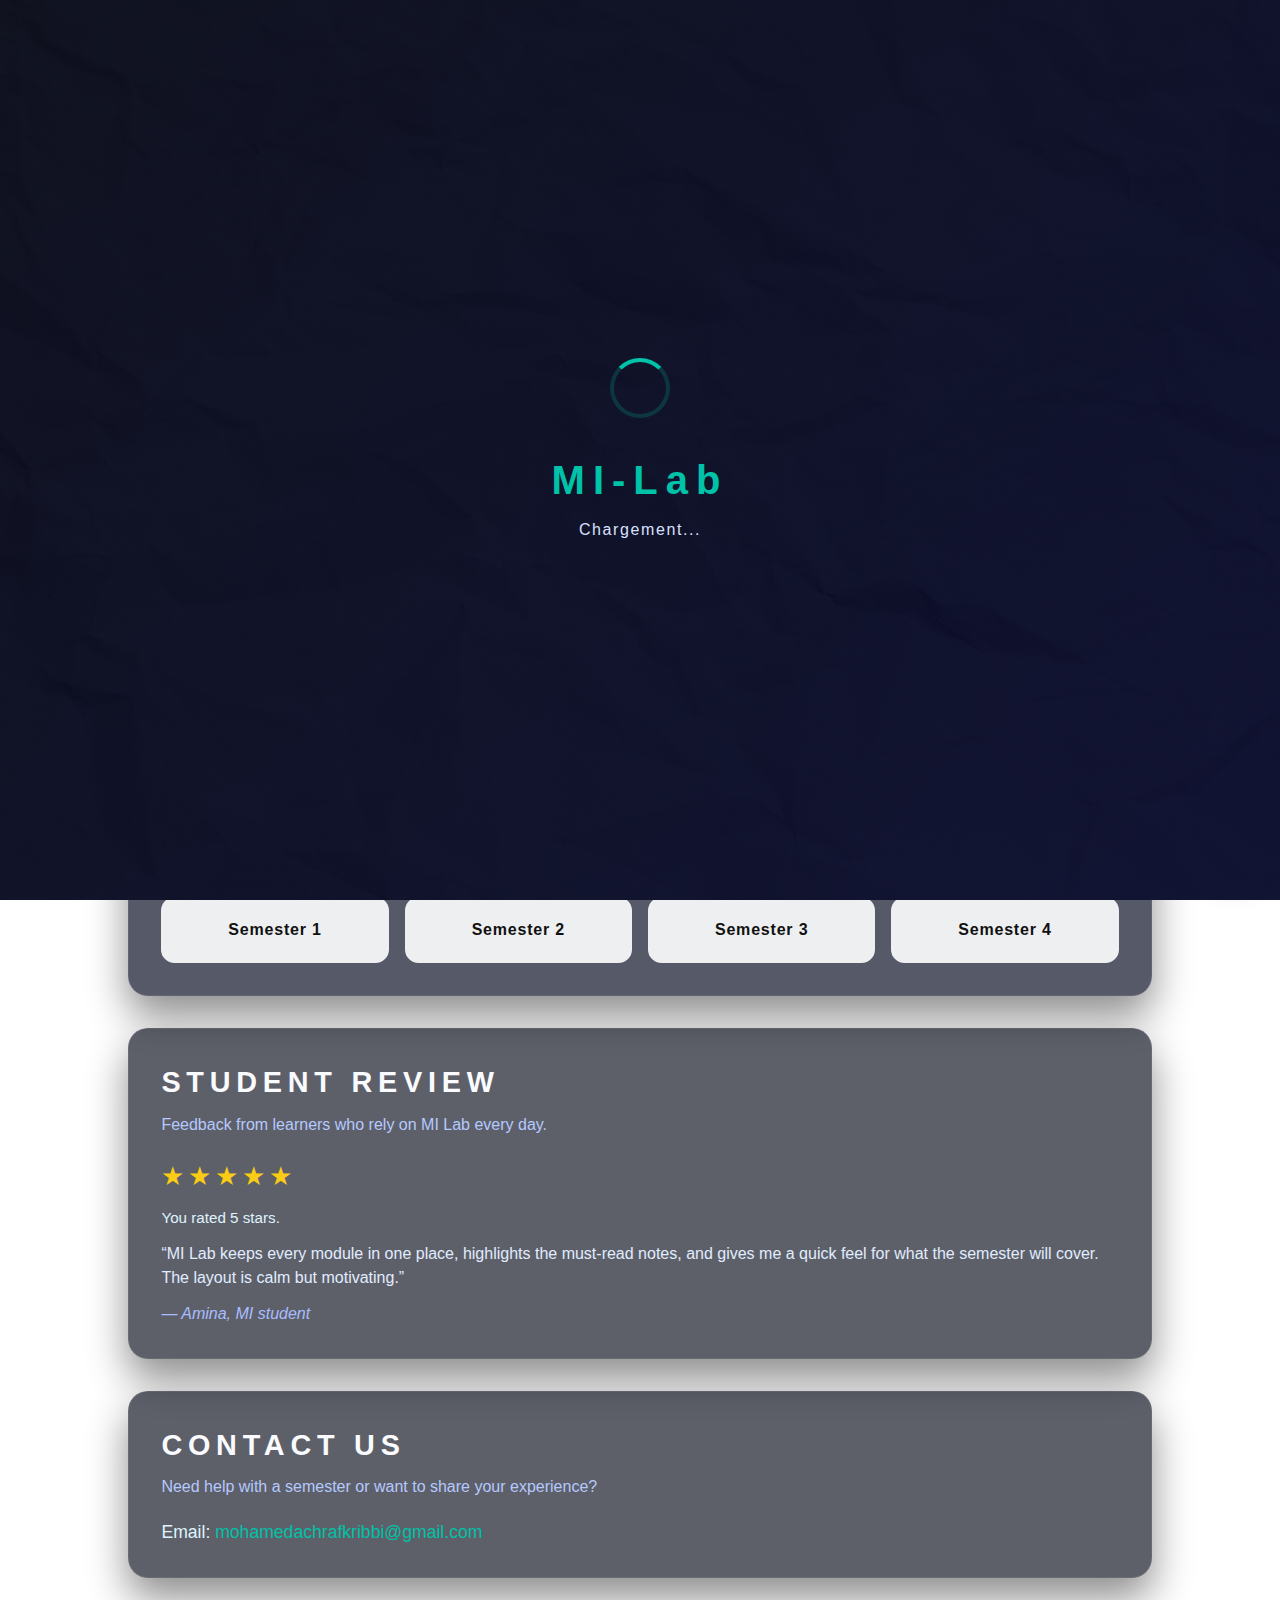
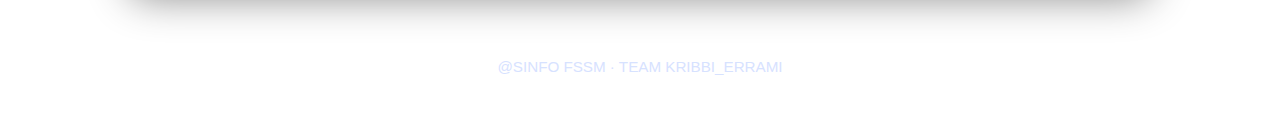
<file: index.html>
<!DOCTYPE html>
<html >
<head>
  <meta charset="UTF-8">
  <meta name="viewport" content="width=device-width, initial-scale=1.0">
  <title>MI-lab</title>
  
  <link rel="stylesheet" href="style.css">
  <script src="script.js"></script>
</head>
<body id="top">
  <div id="loading-screen" class="loading-screen">
    <div class="loading-content">
      <div class="loading-spinner"></div>
      <h2>MI-Lab</h2>
      <p>Chargement...</p>
    </div>
  </div>

  <header class="hero">
    <div class="hero-content">
      <p class="hero-eyebrow">Accueil</p>
      <h1>Bienvenue sur MI-Lab</h1>
      <p class="hero-subtitle">
        Explore les ressources et les semestres de MI Informatique et MI Maths depuis une seule page.
      </p>
      <div class="hero-actions">
        <a class="btn" href="#informatique">Découvrir MI Info</a>
        <a class="btn" href="#maths">Explorer MI Maths</a>
        <a class="btn" href="#contact">Contactez-nous</a>
      </div>
    </div>
  </header>

  <main>
    <section id="informatique" class="study-block">
      <div class="section-header">
        <h5>MI-informatique</h5>
        <p>Parcours des quatre semestres dédiés à l'informatique.</p>
      </div>
      <div class="semester-grid">
        <a class="semester-card" href="S1INF.html">Semester 1</a>
        <a class="semester-card" href="S2INF.html">Semester 2</a>
        <a class="semester-card" href="S3INF.html">Semester 3</a>
        <a class="semester-card" href="S4INF.html">Semester 4</a>
      </div>
    </section>

    <div class="quotes-container">
      <blockquote class="quote active">
        "The greatest pleasure in life is doing what people say you cannot do."
        <br><small>— Walter Bagehot</small>
      </blockquote>
      <blockquote class="quote">
        "Success is not final, failure is not fatal: it is the courage to continue that counts."
        <br><small>— Winston Churchill</small>
      </blockquote>
      <blockquote class="quote">
        "The only way to do great work is to love what you do."
        <br><small>— Steve Jobs</small>
      </blockquote>
      <blockquote class="quote">
        "Education is the most powerful weapon which you can use to change the world."
        <br><small>— Nelson Mandela</small>
      </blockquote>
      <blockquote class="quote">
        "The future belongs to those who believe in the beauty of their dreams."
        <br><small>— Eleanor Roosevelt</small>
      </blockquote>
    </div>

    <section id="maths" class="study-block">
      <div class="section-header">
        <h5>MI-maths</h5>
        <p>Les ressources de chaque semestre pour approfondir les mathématiques.</p>
      </div>
      <div class="semester-grid">
        <a class="semester-card" href="S1M.html">Semester 1</a>
        <a class="semester-card" href="S2M.html">Semester 2</a>
        <a class="semester-card" href="S3M.html">Semester 3</a>
        <a class="semester-card" href="S4M.html">Semester 4</a>
      </div>
    </section>

    <section class="study-block review-block">
      <div class="section-header">
        <h5>Student review</h5>
        <p>Feedback from learners who rely on MI Lab every day.</p>
      </div>
      <div class="review-content">
        <div class="star-rating" role="radiogroup" aria-label="Rating: 5 out of 5 stars">
          <span role="radio" tabindex="0" aria-checked="true" data-value="1">★</span>
          <span role="radio" tabindex="0" aria-checked="true" data-value="2">★</span>
          <span role="radio" tabindex="0" aria-checked="true" data-value="3">★</span>
          <span role="radio" tabindex="0" aria-checked="true" data-value="4">★</span>
          <span role="radio" tabindex="0" aria-checked="true" data-value="5">★</span>
          <span class="sr-only">Five out of five stars</span>
        </div>
        <p class="rating-feedback" aria-live="polite">You rated 5 stars.</p>
        <p class="review-text">
          “MI Lab keeps every module in one place, highlights the must-read notes, and gives me a quick
          feel for what the semester will cover. The layout is calm but motivating.”
        </p>
        <p class="review-author">— Amina, MI student</p>
      </div>
    </section>

    <section id="contact" class="study-block contact-block">
      <div class="section-header">
        <h5>Contact us</h5>
        <p>Need help with a semester or want to share your experience?</p>
      </div>
      <p class="contact-details">
        Email: <a href="mailto:mohamedachrafkribbi@gmail.com">mohamedachrafkribbi@gmail.com</a>
      </p>
    </section>
  </main>

  <footer class="page-footer">
    <p>@SINFO FSSM · TEAM KRIBBI_ERRAMI</p>
  </footer>

  <a href="#top" class="back-to-top" aria-label="Back to top of page">↑</a>

</body>
</html>
</file>
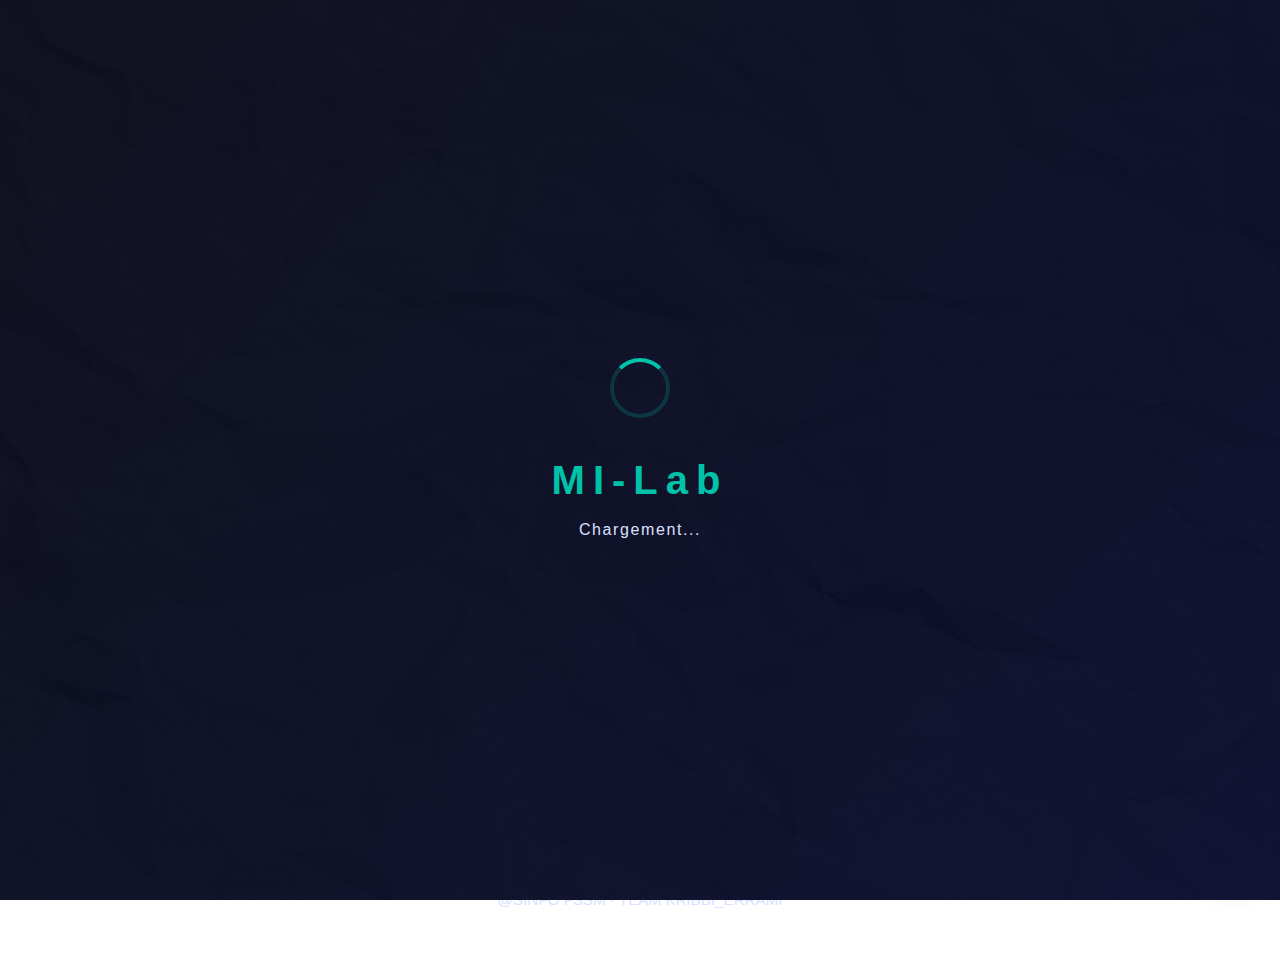
<file: S1INF.html>
<!DOCTYPE html>
<html>
<head>
  <meta charset="UTF-8">
  <meta name="viewport" content="width=device-width, initial-scale=1.0">
  <title>Semester 1 - MI-lab</title>
  <link rel="stylesheet" href="style.css">
  <script src="script.js"></script>
</head>
<body id="top">
  <div id="loading-screen" class="loading-screen">
    <div class="loading-content">
      <div class="loading-spinner"></div>
      <h2>MI-Lab</h2>
      <p>Chargement...</p>
    </div>
  </div>

  <header class="hero">
    <div class="hero-content">
      <p class="hero-eyebrow">MI Informatique</p>
      <h1>Semester 1</h1>
      <p class="hero-subtitle">
        Découvrez tous les modules et ressources du premier semestre.
      </p>
      <div class="hero-actions">
        <a class="btn" href="index.html">Retour à l'accueil</a>
      </div>
    </div>
  </header>

  <main>
    <section class="study-block">
      <div class="section-header">
        <h5>Modules</h5>
        <p>Cliquez sur un module pour accéder à ses ressources.</p>
      </div>
      <div class="module-grid">
        <a href="https://drive.google.com/drive/folders/1RCvxS9GYxyXsi0L7Rokf0ZIw0Z9ugRtQ" class="module-card">
          <img src="icons/logarithm.png" alt="Analyse 1">
          <span>Analyse 1</span>
        </a>
        <a href="https://drive.google.com/drive/folders/1osrVeV51ztf4wu3X2SaCTGmAD_wr53h_" class="module-card">
          <img src="icons/maths.png" alt="Algèbre 1">
          <span>Algèbre 1</span>
        </a>
        <a href="https://drive.google.com/drive/folders/1nZtr4bmgtcQa4e5pDPMc1W6daqg2AI2U" class="module-card">
          <img src="icons/maths.png" alt="Algèbre 2">
          <span>Algèbre 2</span>
        </a>
        <a href="https://drive.google.com/drive/folders/1FClzmJtSXe-KiLvog1eDVpEJCvtIQtF3" class="module-card">
          <img src="icons/atom.png" alt="Thermodynamique">
          <span>Thermodynamique</span>
        </a>
        <a href="https://drive.google.com/drive/folders/1-sHMpURVIky1VbLe5Y5VOuFO0NrieIQ8" class="module-card">
          <img src="icons/programming.png" alt="Informatique 1">
          <span>Informatique 1</span>
        </a>
        <a href="https://drive.google.com/drive/folders/1s6qORt-Rjp48B1q15hGOxK9Pi9SIUgfY" class="module-card">
          <img src="icons/relativity.png" alt="Mécanique de point matériel">
          <span>Mécanique de point matériel</span>
        </a>
      </div>
    </section>
  </main>

  <footer class="page-footer">
    <p>@SINFO FSSM · TEAM KRIBBI_ERRAMI</p>
  </footer>

  <a href="#top" class="back-to-top" aria-label="Back to top of page">↑</a>
</body>
</html>
</file>
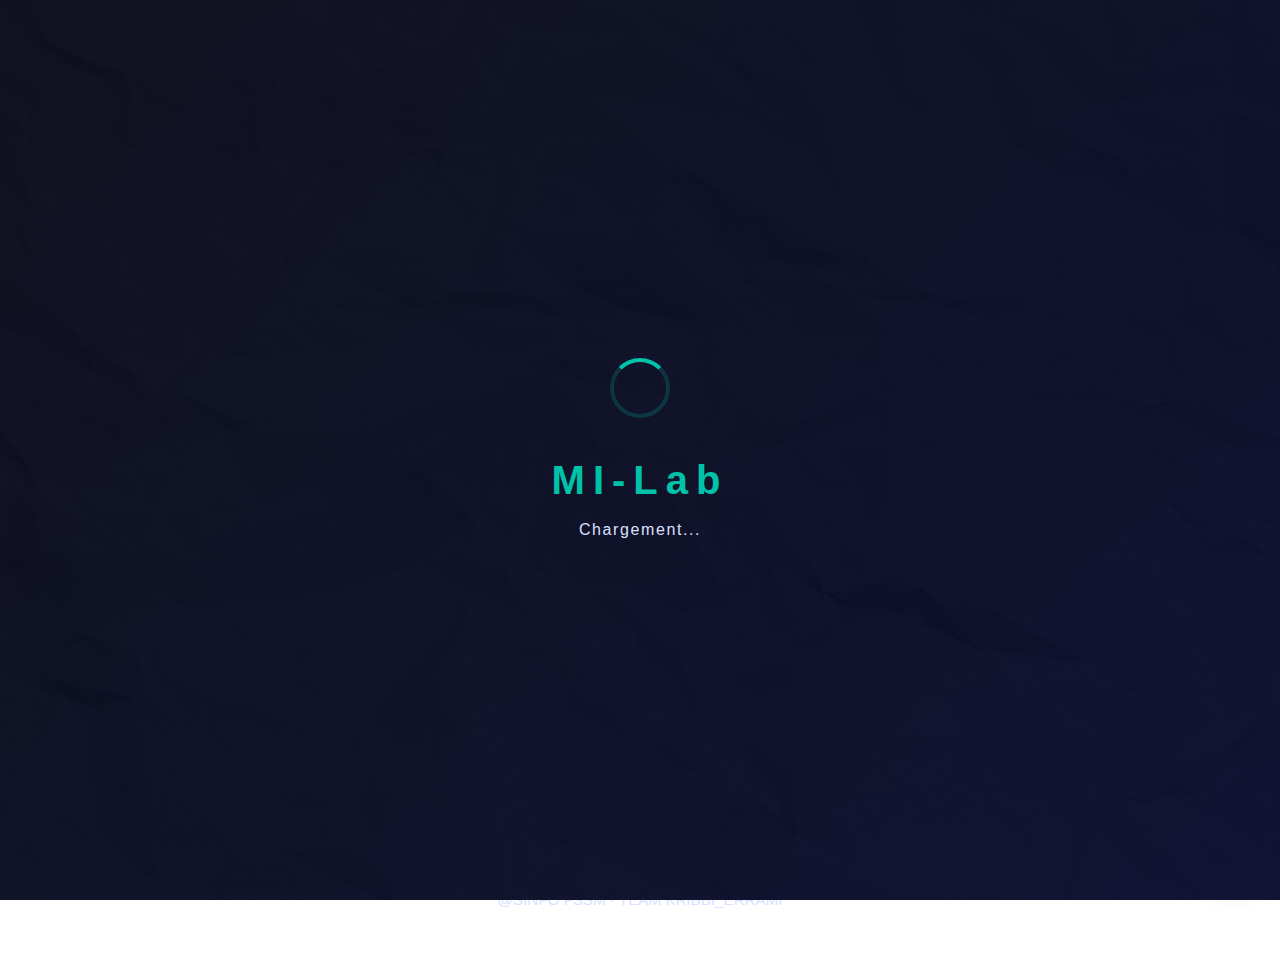
<file: S1M.html>
<!DOCTYPE html>
<html>
<head>
  <meta charset="UTF-8">
  <meta name="viewport" content="width=device-width, initial-scale=1.0">
  <title>Semester 1 - MI Maths - MI-lab</title>
  <link rel="stylesheet" href="style.css">
  <script src="script.js"></script>
</head>
<body id="top">
  <div id="loading-screen" class="loading-screen">
    <div class="loading-content">
      <div class="loading-spinner"></div>
      <h2>MI-Lab</h2>
      <p>Chargement...</p>
    </div>
  </div>

  <header class="hero">
    <div class="hero-content">
      <p class="hero-eyebrow">MI Maths</p>
      <h1>Semester 1</h1>
      <p class="hero-subtitle">
        Découvrez tous les modules et ressources du premier semestre.
      </p>
      <div class="hero-actions">
        <a class="btn" href="index.html">Retour à l'accueil</a>
      </div>
    </div>
  </header>

  <main>
    <section class="study-block">
      <div class="section-header">
        <h5>Modules</h5>
        <p>Cliquez sur un module pour accéder à ses ressources.</p>
      </div>
      <div class="module-grid">
        <a href="https://drive.google.com/drive/folders/1RCvxS9GYxyXsi0L7Rokf0ZIw0Z9ugRtQ" class="module-card">
          <img src="icons/logarithm.png" alt="Analyse 1">
          <span>Analyse 1</span>
        </a>
        <a href="https://drive.google.com/drive/folders/1osrVeV51ztf4wu3X2SaCTGmAD_wr53h_" class="module-card">
          <img src="icons/maths.png" alt="Algèbre 1">
          <span>Algèbre 1</span>
        </a>
        <a href="https://drive.google.com/drive/folders/1nZtr4bmgtcQa4e5pDPMc1W6daqg2AI2U" class="module-card">
          <img src="icons/maths.png" alt="Algèbre 2">
          <span>Algèbre 2</span>
        </a>
        <a href="https://drive.google.com/drive/folders/1FClzmJtSXe-KiLvog1eDVpEJCvtIQtF3" class="module-card">
          <img src="icons/atom.png" alt="Thermodynamique">
          <span>Thermodynamique</span>
        </a>
        <a href="https://drive.google.com/drive/folders/1-sHMpURVIky1VbLe5Y5VOuFO0NrieIQ8" class="module-card">
          <img src="icons/programming.png" alt="Informatique 1">
          <span>Informatique 1</span>
        </a>
        <a href="https://drive.google.com/drive/folders/1s6qORt-Rjp48B1q15hGOxK9Pi9SIUgfY" class="module-card">
          <img src="icons/relativity.png" alt="Mécanique de point matériel">
          <span>Mécanique de point matériel</span>
        </a>
      </div>
    </section>
  </main>

  <footer class="page-footer">
    <p>@SINFO FSSM · TEAM KRIBBI_ERRAMI</p>
  </footer>

  <a href="#top" class="back-to-top" aria-label="Back to top of page">↑</a>
</body>
</html>
</file>
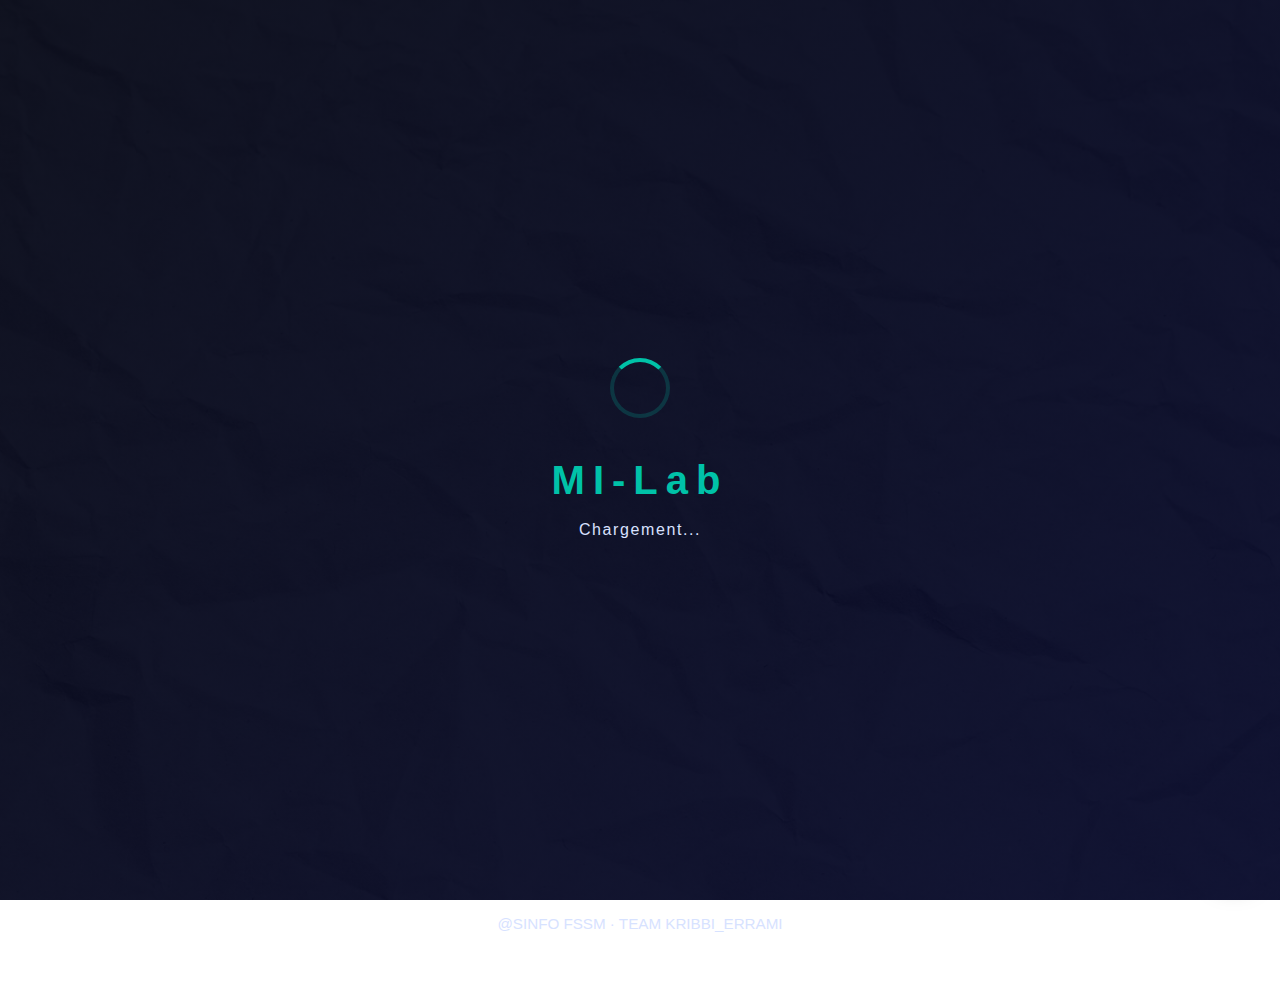
<file: S2INF.html>
<!DOCTYPE html>
<html>
<head>
  <meta charset="UTF-8">
  <meta name="viewport" content="width=device-width, initial-scale=1.0">
  <title>Semester 2 - MI-lab</title>
  <link rel="stylesheet" href="style.css">
  <script src="script.js"></script>
</head>
<body id="top">
  <div id="loading-screen" class="loading-screen">
    <div class="loading-content">
      <div class="loading-spinner"></div>
      <h2>MI-Lab</h2>
      <p>Chargement...</p>
    </div>
  </div>

  <header class="hero">
    <div class="hero-content">
      <p class="hero-eyebrow">MI Informatique</p>
      <h1>Semester 2</h1>
      <p class="hero-subtitle">
        Découvrez tous les modules et ressources du deuxième semestre.
      </p>
      <div class="hero-actions">
        <a class="btn" href="index.html">Retour à l'accueil</a>
      </div>
    </div>
  </header>

  <main>
    <section class="study-block">
      <div class="section-header">
        <h5>Modules</h5>
        <p>Cliquez sur un module pour accéder à ses ressources.</p>
      </div>
      <div class="module-grid">
        <a href="https://drive.google.com/drive/folders/1eWGn51er2V4F4BFLFKi2DvBEMPFdQP-b" class="module-card">
          <img src="icons/logarithm.png" alt="Analyse 2">
          <span>Analyse 2</span>
        </a>
        <a href="https://drive.google.com/drive/folders/1FEnlRnceZZSG6zPXv4NgNIuSROf77L6_" class="module-card">
          <img src="icons/logarithm.png" alt="Analyse 3">
          <span>Analyse 3</span>
        </a>
        <a href="https://drive.google.com/drive/folders/1mjKvyG9IvtL2gKhlZ-K3rUt-RF8fhqw7" class="module-card">
          <img src="icons/maths.png" alt="Algèbre 3">
          <span>Algèbre 3</span>
        </a>
        <a href="https://drive.google.com/drive/folders/1QuEv2J7bhKGjgrY2R9ZjGrVjVH3ARyWs" class="module-card">
          <img src="icons/atom.png" alt="Optique géométrique">
          <span>Optique géométrique</span>
        </a>
        <a href="https://drive.google.com/drive/folders/10uxZ8BSsCCUaJDxLjQqK1y-2ldqfmgPJ" class="module-card">
          <img src="icons/programming.png" alt="Algorithmique et programmation Python 2">
          <span>Algorithmique et programmation Python 2</span>
        </a>
        <a href="https://drive.google.com/drive/folders/10rtIl0VLZPHuoAs5Xo0Ti2GUPlh9VGCT" class="module-card">
          <img src="icons/relativity.png" alt="Électrostatique et magnétostatique">
          <span>Électrostatique et magnétostatique</span>
        </a>
      </div>
    </section>
  </main>

  <footer class="page-footer">
    <p>@SINFO FSSM · TEAM KRIBBI_ERRAMI</p>
  </footer>

  <a href="#top" class="back-to-top" aria-label="Back to top of page">↑</a>
</body>
</html>
</file>
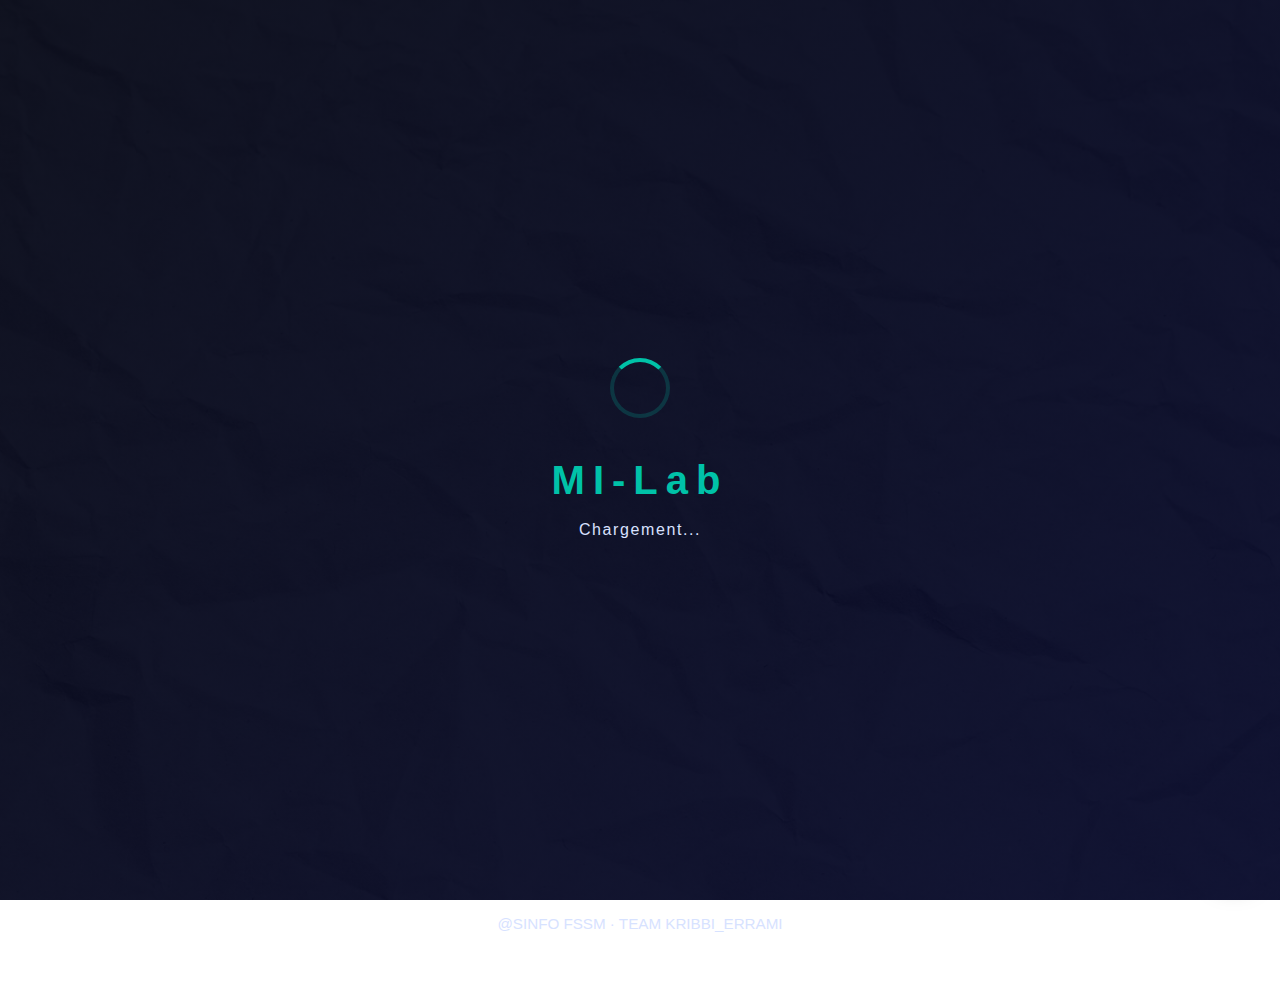
<file: S2M.html>
<!DOCTYPE html>
<html>
<head>
  <meta charset="UTF-8">
  <meta name="viewport" content="width=device-width, initial-scale=1.0">
  <title>Semester 2 - MI Maths - MI-lab</title>
  <link rel="stylesheet" href="style.css">
  <script src="script.js"></script>
</head>
<body id="top">
  <div id="loading-screen" class="loading-screen">
    <div class="loading-content">
      <div class="loading-spinner"></div>
      <h2>MI-Lab</h2>
      <p>Chargement...</p>
    </div>
  </div>

  <header class="hero">
    <div class="hero-content">
      <p class="hero-eyebrow">MI Maths</p>
      <h1>Semester 2</h1>
      <p class="hero-subtitle">
        Découvrez tous les modules et ressources du deuxième semestre.
      </p>
      <div class="hero-actions">
        <a class="btn" href="index.html">Retour à l'accueil</a>
      </div>
    </div>
  </header>

  <main>
    <section class="study-block">
      <div class="section-header">
        <h5>Modules</h5>
        <p>Cliquez sur un module pour accéder à ses ressources.</p>
      </div>
      <div class="module-grid">
        <a href="https://drive.google.com/drive/folders/1eWGn51er2V4F4BFLFKi2DvBEMPFdQP-b" class="module-card">
          <img src="icons/logarithm.png" alt="Analyse 2">
          <span>Analyse 2</span>
        </a>
        <a href="https://drive.google.com/drive/folders/1FEnlRnceZZSG6zPXv4NgNIuSROf77L6_" class="module-card">
          <img src="icons/logarithm.png" alt="Analyse 3">
          <span>Analyse 3</span>
        </a>
        <a href="https://drive.google.com/drive/folders/1mjKvyG9IvtL2gKhlZ-K3rUt-RF8fhqw7" class="module-card">
          <img src="icons/maths.png" alt="Algèbre 3">
          <span>Algèbre 3</span>
        </a>
        <a href="https://drive.google.com/drive/folders/1QuEv2J7bhKGjgrY2R9ZjGrVjVH3ARyWs" class="module-card">
          <img src="icons/atom.png" alt="Optique géométrique">
          <span>Optique géométrique</span>
        </a>
        <a href="https://drive.google.com/drive/folders/10uxZ8BSsCCUaJDxLjQqK1y-2ldqfmgPJ" class="module-card">
          <img src="icons/programming.png" alt="Algorithmique et programmation Python 2">
          <span>Algorithmique et programmation Python 2</span>
        </a>
        <a href="https://drive.google.com/drive/folders/10rtIl0VLZPHuoAs5Xo0Ti2GUPlh9VGCT" class="module-card">
          <img src="icons/relativity.png" alt="Électrostatique et magnétostatique">
          <span>Électrostatique et magnétostatique</span>
        </a>
      </div>
    </section>
  </main>

  <footer class="page-footer">
    <p>@SINFO FSSM · TEAM KRIBBI_ERRAMI</p>
  </footer>

  <a href="#top" class="back-to-top" aria-label="Back to top of page">↑</a>
</body>
</html>
</file>
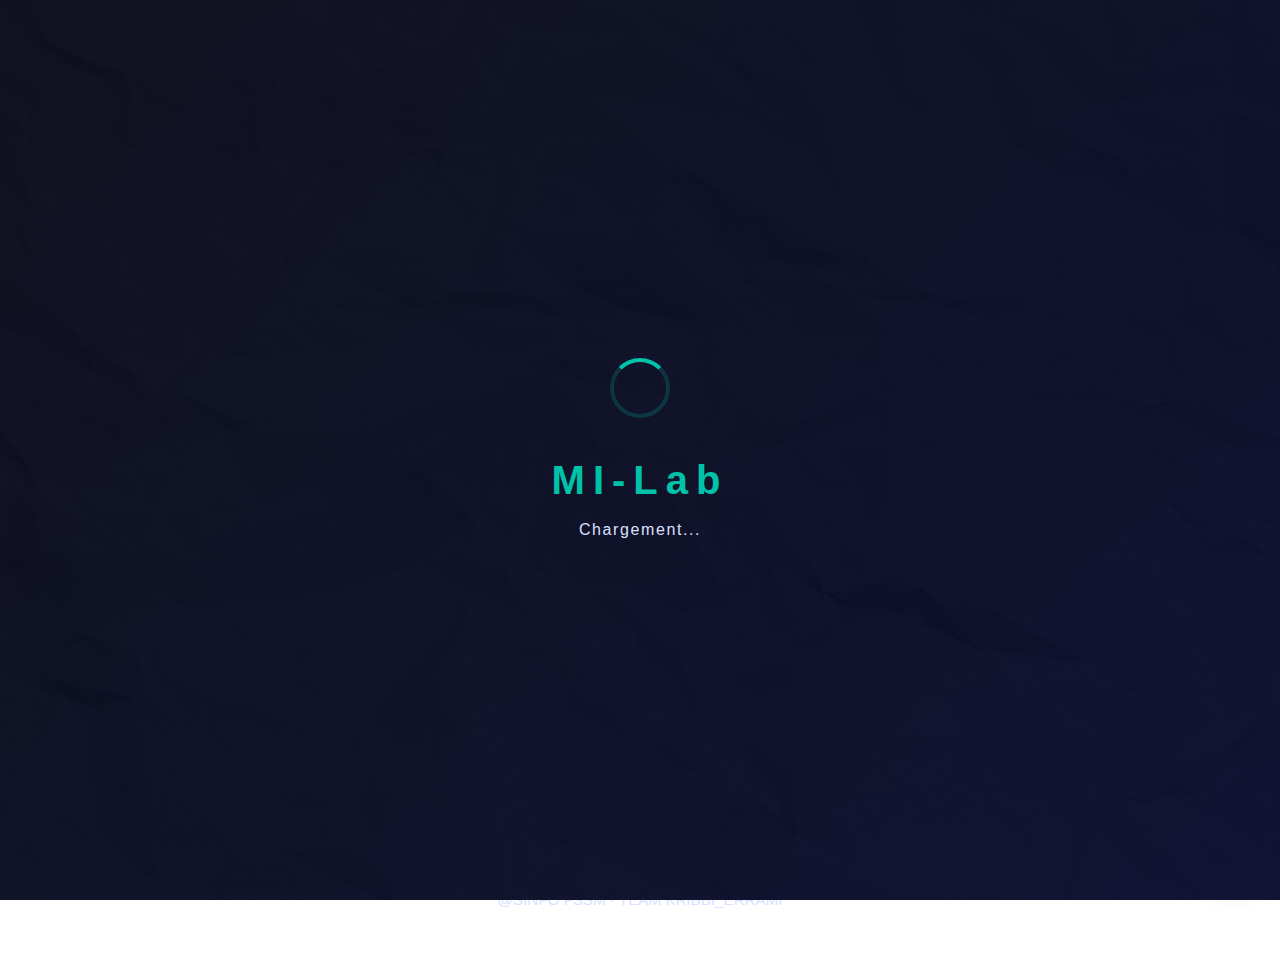
<file: S3INF.html>
<!DOCTYPE html>
<html>
<head>
  <meta charset="UTF-8">
  <meta name="viewport" content="width=device-width, initial-scale=1.0">
  <title>Semester 3 - MI-lab</title>
  <link rel="stylesheet" href="style.css">
  <script src="script.js"></script>
</head>
<body id="top">
  <div id="loading-screen" class="loading-screen">
    <div class="loading-content">
      <div class="loading-spinner"></div>
      <h2>MI-Lab</h2>
      <p>Chargement...</p>
    </div>
  </div>

  <header class="hero">
    <div class="hero-content">
      <p class="hero-eyebrow">MI Informatique</p>
      <h1>Semester 3</h1>
      <p class="hero-subtitle">
        Découvrez tous les modules et ressources du troisième semestre.
      </p>
      <div class="hero-actions">
        <a class="btn" href="index.html">Retour à l'accueil</a>
      </div>
    </div>
  </header>

  <main>
    <section class="study-block">
      <div class="section-header">
        <h5>Modules</h5>
        <p>Cliquez sur un module pour accéder à ses ressources.</p>
      </div>
      <div class="module-grid">
        <a href="https://drive.google.com/drive/folders/13cS0eHv8AeE4U3UeQdLHxwihAmGCdhad" class="module-card">
          <img src="icons/binary-code.png" alt="Modélisation UML">
          <span>Modélisation UML</span>
        </a>
        <a href="https://drive.google.com/drive/folders/1Hfam0-QwRyKIadcTPY1F6sup8ucuqz9e" class="module-card">
          <img src="icons/programming.png" alt="Programmation en C avancée">
          <span>Programmation en C avancée</span>
        </a>
        <a href="https://drive.google.com/drive/folders/19ueH5ye9KiXfUuOjVJffnED5TVpVEaZg" class="module-card">
          <img src="icons/programming.png" alt="Programmation web 1">
          <span>Programmation web 1</span>
        </a>
        <a href="https://drive.google.com/drive/folders/1tQHKeFE-Px1B4GXVOWO60xO3EBZHSeZI" class="module-card">
          <img src="icons/binary-code.png" alt="Système d'exploitation">
          <span>Système d'exploitation</span>
        </a>
        <a href="https://drive.google.com/drive/folders/1ire-6EuTbEilaUiC1fLP14FPX7NRWLIZ" class="module-card">
          <img src="icons/maths.png" alt="Probabilités et statistiques">
          <span>Probabilités et statistiques</span>
        </a>
        <a href="https://drive.google.com/drive/folders/1thk0AFWdJSrXe5SZAmiM67HhLNLfq5na" class="module-card">
          <img src="icons/binary-code.png" alt="Architecture des ordinateurs">
          <span>Architecture des ordinateurs</span>
        </a>
      </div>
    </section>
  </main>

  <footer class="page-footer">
    <p>@SINFO FSSM · TEAM KRIBBI_ERRAMI</p>
  </footer>

  <a href="#top" class="back-to-top" aria-label="Back to top of page">↑</a>
</body>
</html>
</file>
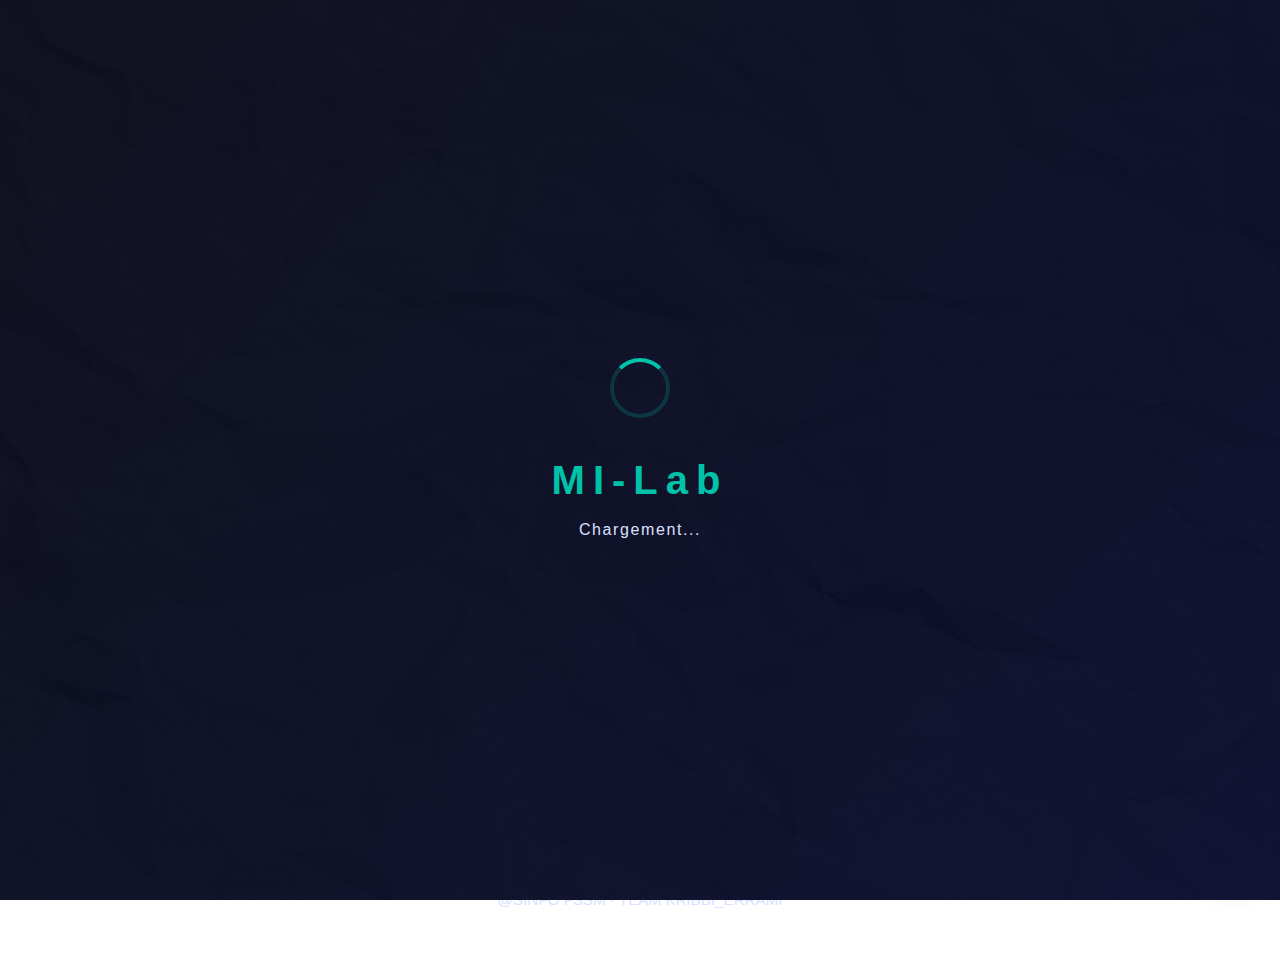
<file: S3M.html>
<!DOCTYPE html>
<html>
<head>
  <meta charset="UTF-8">
  <meta name="viewport" content="width=device-width, initial-scale=1.0">
  <title>Semester 3 - MI Maths - MI-lab</title>
  <link rel="stylesheet" href="style.css">
  <script src="script.js"></script>
</head>
<body id="top">
  <div id="loading-screen" class="loading-screen">
    <div class="loading-content">
      <div class="loading-spinner"></div>
      <h2>MI-Lab</h2>
      <p>Chargement...</p>
    </div>
  </div>

  <header class="hero">
    <div class="hero-content">
      <p class="hero-eyebrow">MI Maths</p>
      <h1>Semester 3</h1>
      <p class="hero-subtitle">
        Découvrez tous les modules et ressources du troisième semestre.
      </p>
      <div class="hero-actions">
        <a class="btn" href="index.html">Retour à l'accueil</a>
      </div>
    </div>
  </header>

  <main>
    <section class="study-block">
      <div class="section-header">
        <h5>Modules</h5>
        <p>Cliquez sur un module pour accéder à ses ressources.</p>
      </div>
      <div class="module-grid">
        <a href="https://drive.google.com/drive/folders/1UvHtjdsOajnIZyeXDlQfQjoOuBOX_EDf" class="module-card">
          <img src="icons/logarithm.png" alt="Analyse 4">
          <span>Analyse 4</span>
        </a>
        <a href="https://drive.google.com/drive/folders/1rxod2l3kLoGcv-5ur4Q407wQyqrDoFj0" class="module-card">
          <img src="icons/logarithm.png" alt="Analyse 5">
          <span>Analyse 5</span>
        </a>
        <a href="https://drive.google.com/drive/folders/17GD1fBDP9CTJwEVtHlKeVDkjyz45lbfF" class="module-card">
          <img src="icons/maths.png" alt="Algèbre 4">
          <span>Algèbre 4</span>
        </a>
        <a href="https://drive.google.com/drive/folders/1ire-6EuTbEilaUiC1fLP14FPX7NRWLIZ" class="module-card">
          <img src="icons/maths.png" alt="Probabilités et statistiques">
          <span>Probabilités et statistiques</span>
        </a>
        <a href="https://drive.google.com/drive/folders/1Bx2ze9hFC2IdIO1bS9_Cjp9ZcxK6B2pn" class="module-card">
          <img src="icons/programming.png" alt="Informatique 3">
          <span>Informatique 3</span>
        </a>
        <a href="https://drive.google.com/drive/folders/1SGHgxetOgYSQGQ-uOIxijVgJCmG-PJaq" class="module-card">
          <img src="icons/relativity.png" alt="Mécanique du solide">
          <span>Mécanique du solide</span>
        </a>
      </div>
    </section>
  </main>

  <footer class="page-footer">
    <p>@SINFO FSSM · TEAM KRIBBI_ERRAMI</p>
  </footer>

  <a href="#top" class="back-to-top" aria-label="Back to top of page">↑</a>
</body>
</html>
</file>
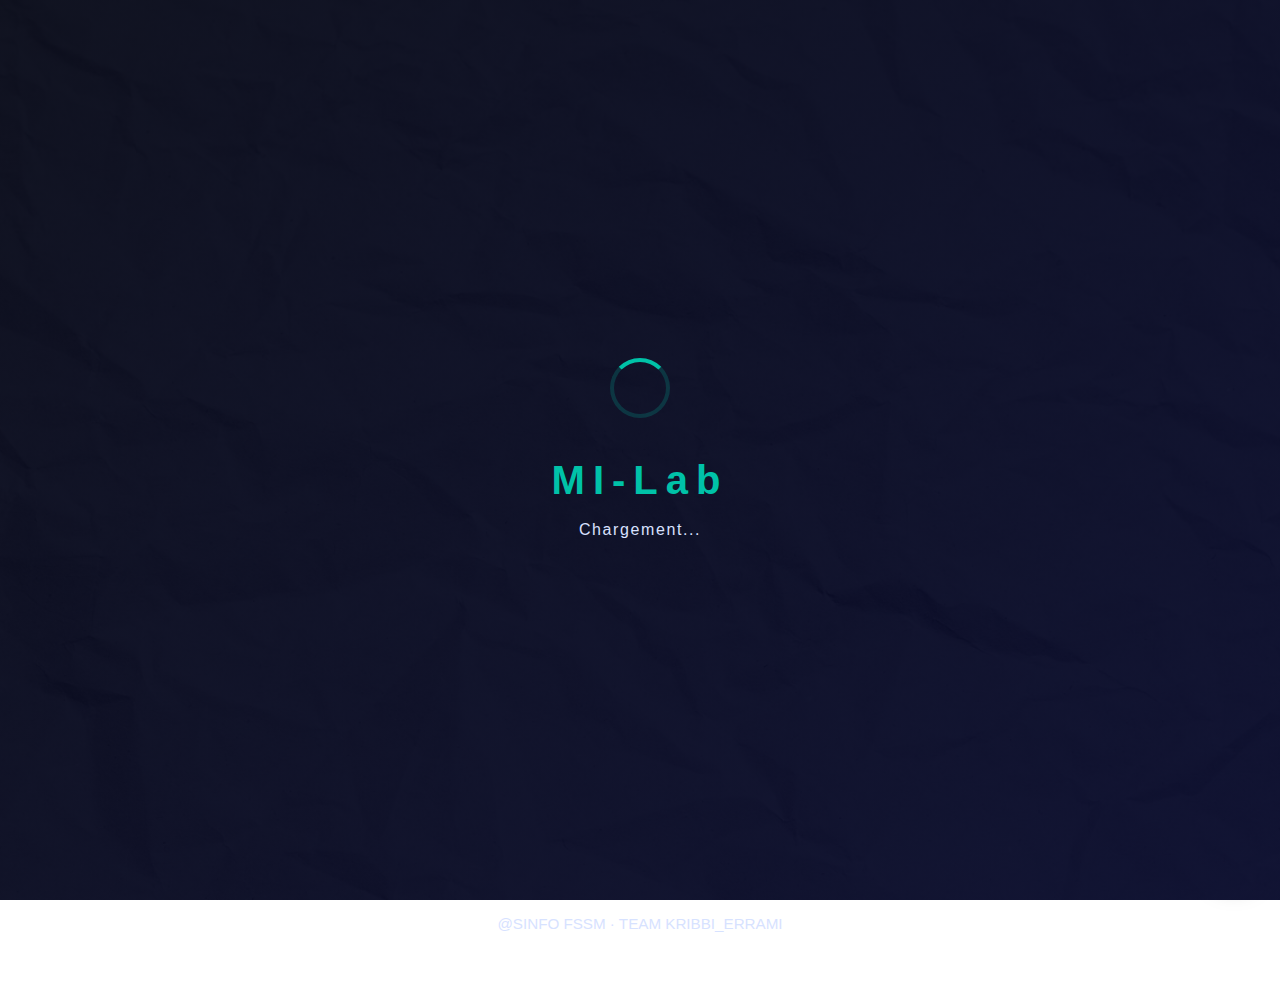
<file: S4INF.html>
<!DOCTYPE html>
<html>
<head>
  <meta charset="UTF-8">
  <meta name="viewport" content="width=device-width, initial-scale=1.0">
  <title>Semester 4 - MI-lab</title>
  <link rel="stylesheet" href="style.css">
  <script src="script.js"></script>
</head>
<body id="top">
  <div id="loading-screen" class="loading-screen">
    <div class="loading-content">
      <div class="loading-spinner"></div>
      <h2>MI-Lab</h2>
      <p>Chargement...</p>
    </div>
  </div>

  <header class="hero">
    <div class="hero-content">
      <p class="hero-eyebrow">MI Informatique</p>
      <h1>Semester 4</h1>
      <p class="hero-subtitle">
        Découvrez tous les modules et ressources du quatrième semestre.
      </p>
      <div class="hero-actions">
        <a class="btn" href="index.html">Retour à l'accueil</a>
      </div>
    </div>
  </header>

  <main>
    <section class="study-block">
      <div class="section-header">
        <h5>Modules</h5>
        <p>Cliquez sur un module pour accéder à ses ressources.</p>
      </div>
      <div class="module-grid">
        <a href="https://drive.google.com/drive/folders/1pmW91q8Id2cy-1ZDrjHefTaHMUBO3uSo" class="module-card">
          <img src="icons/binary-code.png" alt="Structure de données">
          <span>Structure de données</span>
        </a>
        <a href="https://youtube.com/playlist?list=PLknwEmKsW8OuTqUDaFRBiAViDZ5uI3VcE&si=O5wqs4EOfc7oJz4Z" class="module-card">
          <img src="icons/programming.png" alt="Programmation web 2">
          <span>Programmation web 2</span>
        </a>
        <a href="https://drive.google.com/drive/folders/1whwRcgPRJRJs9nlEP9IiePlTwPPYKHHB" class="module-card">
          <img src="icons/binary-code.png" alt="Système d'exploitation 2">
          <span>Système d'exploitation 2</span>
        </a>
        <a href="https://youtube.com/playlist?list=PLmtbbA6KEHqoXFGNLZTa5XKdhg1u57Oht&si=tFsD7MRSJO6kKaQu" class="module-card">
          <img src="icons/programming.png" alt="Programmation objet avec C++">
          <span>Programmation objet avec C++</span>
        </a>
        <a href="https://youtube.com/playlist?list=PLF2W_rB6QiYB5_xmnfgFO-ndKtGmqYKpz&si=Djb_h8Peqk4ibjic" class="module-card">
          <img src="icons/maths.png" alt="Algèbre relationnelle et langage SQL">
          <span>Algèbre relationnelle et langage SQL</span>
        </a>
        <a href="https://drive.google.com/drive/folders/18Lmn0-VdqajPev_ymrAOGt8djkMWDhkW" class="module-card">
          <img src="icons/logarithm.png" alt="Analyse numérique">
          <span>Analyse numérique</span>
        </a>
      </div>
    </section>
  </main>

  <footer class="page-footer">
    <p>@SINFO FSSM · TEAM KRIBBI_ERRAMI</p>
  </footer>

  <a href="#top" class="back-to-top" aria-label="Back to top of page">↑</a>
</body>
</html>
</file>
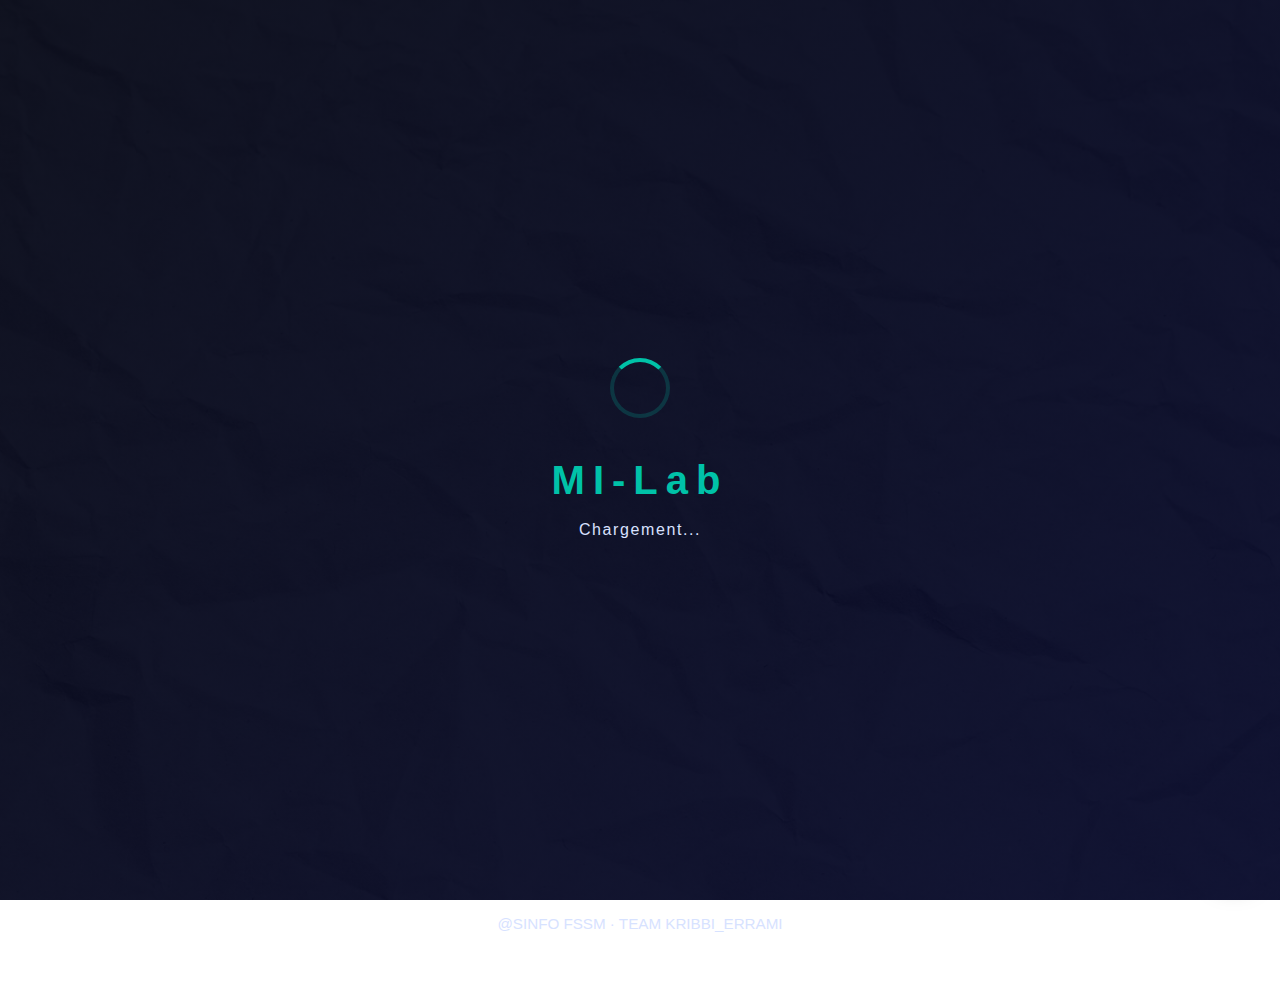
<file: S4M.html>
<!DOCTYPE html>
<html>
<head>
  <meta charset="UTF-8">
  <meta name="viewport" content="width=device-width, initial-scale=1.0">
  <title>Semester 4 - MI Maths - MI-lab</title>
  <link rel="stylesheet" href="style.css">
  <script src="script.js"></script>
</head>
<body id="top">
  <div id="loading-screen" class="loading-screen">
    <div class="loading-content">
      <div class="loading-spinner"></div>
      <h2>MI-Lab</h2>
      <p>Chargement...</p>
    </div>
  </div>

  <header class="hero">
    <div class="hero-content">
      <p class="hero-eyebrow">MI Maths</p>
      <h1>Semester 4</h1>
      <p class="hero-subtitle">
        Découvrez tous les modules et ressources du quatrième semestre.
      </p>
      <div class="hero-actions">
        <a class="btn" href="index.html">Retour à l'accueil</a>
      </div>
    </div>
  </header>

  <main>
    <section class="study-block">
      <div class="section-header">
        <h5>Modules</h5>
        <p>Cliquez sur un module pour accéder à ses ressources.</p>
      </div>
      <div class="module-grid">
        <a href="https://drive.google.com/drive/folders/1CiLJN30MnHC-g2U9Kb-OrcX6myGJuY01" class="module-card">
          <img src="icons/logarithm.png" alt="Analyse 6">
          <span>Analyse 6</span>
        </a>
        <a href="https://drive.google.com/drive/folders/1Lac1OHHOrNxnuAj31DfkcnhLjBNUjQNY" class="module-card">
          <img src="icons/maths.png" alt="Algèbre 5">
          <span>Algèbre 5</span>
        </a>
        <a href="https://drive.google.com/drive/folders/1-NeM6nodBKDUqIqbhzEgMxGzc2kHsXez" class="module-card">
          <img src="icons/maths.png" alt="Algèbre 6">
          <span>Algèbre 6</span>
        </a>
        <a href="https://drive.google.com/drive/folders/18Lmn0-VdqajPev_ymrAOGt8djkMWDhkW" class="module-card">
          <img src="icons/logarithm.png" alt="Analyse numérique">
          <span>Analyse numérique</span>
        </a>
        <a href="https://drive.google.com/drive/folders/1Hr-OeXMfMq-pDdgQk99ln8ei2bFN4qNR" class="module-card">
          <img src="icons/binary-code.png" alt="Algorithmique et structure de données">
          <span>Algorithmique et structure de données</span>
        </a>
        <a href="https://drive.google.com/drive/folders/1yn8X5ZCufwYhYBsuyZqG6sdZ7PL8cpU-" class="module-card">
          <img src="icons/relativity.png" alt="Électromagnétisme">
          <span>Électromagnétisme</span>
        </a>
      </div>
    </section>
  </main>

  <footer class="page-footer">
    <p>@SINFO FSSM · TEAM KRIBBI_ERRAMI</p>
  </footer>

  <a href="#top" class="back-to-top" aria-label="Back to top of page">↑</a>
</body>
</html>
</file>
<file: style.css>
:root {
  color-scheme: light;
}

* {
  box-sizing: border-box;
}

.loading-screen {
  position: fixed;
  top: 0;
  left: 0;
  width: 100%;
  height: 100%;
  background: linear-gradient(
    135deg,
    rgba(7, 10, 25, 0.95),
    rgba(7, 10, 44, 0.95)
  ),
  url(img.jpg);
  background-size: cover;
  background-position: center;
  display: flex;
  align-items: center;
  justify-content: center;
  z-index: 1000;
  transition: opacity 0.5s ease-out;
}

.loading-content {
  text-align: center;
  color: #f9fbff;
}

.loading-spinner {
  width: 60px;
  height: 60px;
  border: 4px solid rgba(0, 194, 168, 0.2);
  border-top-color: #00c2a8;
  border-radius: 50%;
  animation: spin 1s linear infinite;
  margin: 0 auto 2rem;
}

@keyframes spin {
  to {
    transform: rotate(360deg);
  }
}

.loading-content h2 {
  font-size: 2.5rem;
  margin: 0 0 0.5rem;
  color: #00c2a8;
  letter-spacing: 0.2em;
}

.loading-content p {
  font-size: 1rem;
  color: #d9e1ff;
  margin: 0;
  letter-spacing: 0.1em;
}

body {
  margin: 0;
  font-family: 'Franklin Gothic Medium', 'Arial Narrow', Arial, sans-serif;
  color: #f9fbff;
  line-height: 1.5;
  min-height: 100vh;
  background-image: linear-gradient(
      135deg,
      rgba(7, 10, 25, 0.85),
      rgba(7, 10, 44, 0.85)
    ),
    url(img.jpg);
  background-repeat: no-repeat;
  background-size: cover;
  background-attachment: fixed;
}

header {
  align-items: center;
}

.hero {
  padding: 2rem clamp(1.5rem, 3vw, 4rem);
  display: flex;
  flex-direction: column;
  gap: 1.7rem;
}

.hero-content {
  max-width: 700px;
  display: flex;
  flex-direction: column;
  align-items: center;
  text-align: center;
  gap: 0.5rem;
}

.hero-eyebrow {
  letter-spacing: 0.3em;
  text-transform: uppercase;
  font-size: 0.85rem;
  color: #a5f3e1;
}

.hero-content h1 {
  margin: 0;
  font-size: clamp(2.5rem, 4vw, 3.5rem);
}

.hero-subtitle {
  color: #d9e1ff;
  margin: 0;
}

.hero-actions {
  display: flex;
  gap: 0.75rem;
  flex-wrap: wrap;
}

.btn {
  padding: 0.85rem 1.6rem;
  border-radius: 999px;
  font-weight: 600;
  text-decoration: none;
  display: inline-flex;
  align-items: center;
  justify-content: center;
  transition: transform 0.2s, box-shadow 0.2s, background 0.2s;
}

.btn {
  background: #00c2a8;
  color: #021022;
  box-shadow: 0 8px 20px rgba(0, 194, 168, 0.35);
}

.btn:hover {
  transform: translateY(-2px);
}

main {
  max-width: 1100px;
  margin: 0 auto;
  padding: clamp(1.5rem, 3vw, 3rem);
  display: flex;
  flex-direction: column;
  gap: 2rem;
}

.study-block {
  background: rgba(13, 19, 40, 0.7);
  border-radius: 1.25rem;
  padding: clamp(1.5rem, 2.5vw, 2.5rem);
  box-shadow: 0 20px 40px rgba(0, 0, 0, 0.45);
  border: 1px solid rgba(255, 255, 255, 0.08);
}

.section-header h5 {
  margin: 0;
  font-size: 1.8rem;
  letter-spacing: 0.2em;
  text-transform: uppercase;
}

.section-header p {
  margin: 0.5rem 0 1.25rem;
  color: #b4c9ff;
}

.semester-grid {
  display: grid;
  grid-template-columns: repeat(auto-fit, minmax(180px, 1fr));
  gap: 1rem;
}

.semester-card {
  background: rgba(255, 255, 255, 0.9);
  color: #111;
  border-radius: 0.85rem;
  padding: 1.25rem;
  text-align: center;
  font-weight: 600;
  letter-spacing: 0.05em;
  border: 1px solid transparent;
  transition: transform 0.2s, border-color 0.2s, box-shadow 0.2s;
  text-transform: capitalize;
  text-decoration: none;
}

.module-grid {
  display: grid;
  grid-template-columns: repeat(3, 1fr);
  gap: 1.5rem;
}

.module-card {
  background: rgba(255, 255, 255, 0.9);
  color: #111;
  border-radius: 0.85rem;
  padding: 1.5rem;
  text-align: center;
  font-weight: 600;
  letter-spacing: 0.05em;
  border: 1px solid transparent;
  transition: transform 0.2s, border-color 0.2s, box-shadow 0.2s;
  text-transform: capitalize;
  text-decoration: none;
  display: flex;
  flex-direction: column;
  align-items: center;
  gap: 0.75rem;
}

.module-card img {
  width: 64px;
  height: 64px;
  object-fit: contain;
}

.module-card:hover {
  transform: translateY(-4px);
  border-color: #00c2a8;
  box-shadow: 0 12px 30px rgba(0, 0, 0, 0.2);
}

.semester-card:hover {
  transform: translateY(-4px);
  border-color: #00c2a8;
  box-shadow: 0 12px 30px rgba(0, 0, 0, 0.2);
}

.review-block {
  background: rgba(7, 10, 25, 0.65);
}

.review-content {
  display: flex;
  flex-direction: column;
  gap: 0.75rem;
}

.star-rating {
  display: flex;
  gap: 0.25rem;
  font-size: 1.6rem;
}

.star-rating span {
  cursor: pointer;
  color: rgba(255, 255, 255, 0.45);
  transition: color 0.2s;
}

.star-rating span.hover,
.star-rating span.active {
  color: #facc15;
}

.rating-feedback {
  margin: 0;
  font-size: 0.95rem;
  color: #dff3ff;
}

.review-text {
  margin: 0;
  color: #e0ecff;
}

.review-author {
  margin: 0;
  font-style: italic;
  color: #a7bdff;
}

.contact-block {
  background: rgba(7, 10, 25, 0.65);
}

.contact-details {
  margin: 0;
  font-size: 1.1rem;
  color: #dff3ff;
}

.contact-details a {
  color: #00c2a8;
  text-decoration: none;
}

.contact-details a:hover {
  text-decoration: underline;
}

.sr-only {
  position: absolute;
  width: 1px;
  height: 1px;
  padding: 0;
  margin: -1px;
  overflow: hidden;
  clip: rect(0, 0, 0, 0);
  border: 0;
}

.quotes-container {
  position: relative;
  margin: 2rem 0 0;
  min-height: 120px;
}

blockquote {
  margin: 0;
  padding: 1.5rem;
  border-left: 4px solid #00c2a8;
  color: #e6f1ff;
  font-size: 1.1rem;
  background: rgba(255, 255, 255, 0.05);
  position: absolute;
  top: 0;
  left: 0;
  width: 100%;
  opacity: 0;
  transition: opacity 0.8s ease-in-out;
}

blockquote.active {
  opacity: 1;
  position: relative;
}

blockquote small {
  display: block;
  margin-top: 0.75rem;
  color: #a7bdff;
}

.page-footer {
  text-align: center;
  padding: 1.5rem 0 2rem;
  font-size: 0.95rem;
  color: #d7e2ff;
}

.back-to-top {
  position: fixed;
  right: 1.5rem;
  bottom: 1.5rem;
  width: 2.75rem;
  height: 2.75rem;
  border-radius: 999px;
  display: flex;
  align-items: center;
  justify-content: center;
  font-size: 1.5rem;
  color: #021022;
  background: #00c2a8;
  box-shadow: 0 10px 24px rgba(0, 0, 0, 0.35);
  text-decoration: none;
  cursor: pointer;
  transition: transform 0.2s, box-shadow 0.2s, background 0.2s;
}

.back-to-top:hover {
  transform: translateY(-3px);
  box-shadow: 0 14px 30px rgba(0, 0, 0, 0.45);
  background: #00e0bf;  
}

@media screen and (max-width: 768px) {
  .top-nav {
    flex-direction: column;
    gap: 0.5rem;
  }

  .hero-actions {
    flex-direction: column;
    align-items: flex-start;
  }

  .semester-grid {
    grid-template-columns: 1fr;
  }

  .module-grid {
    grid-template-columns: 1fr;
  }

  .module-card img {
    width: 48px;
    height: 48px;
  }
}
</file>
